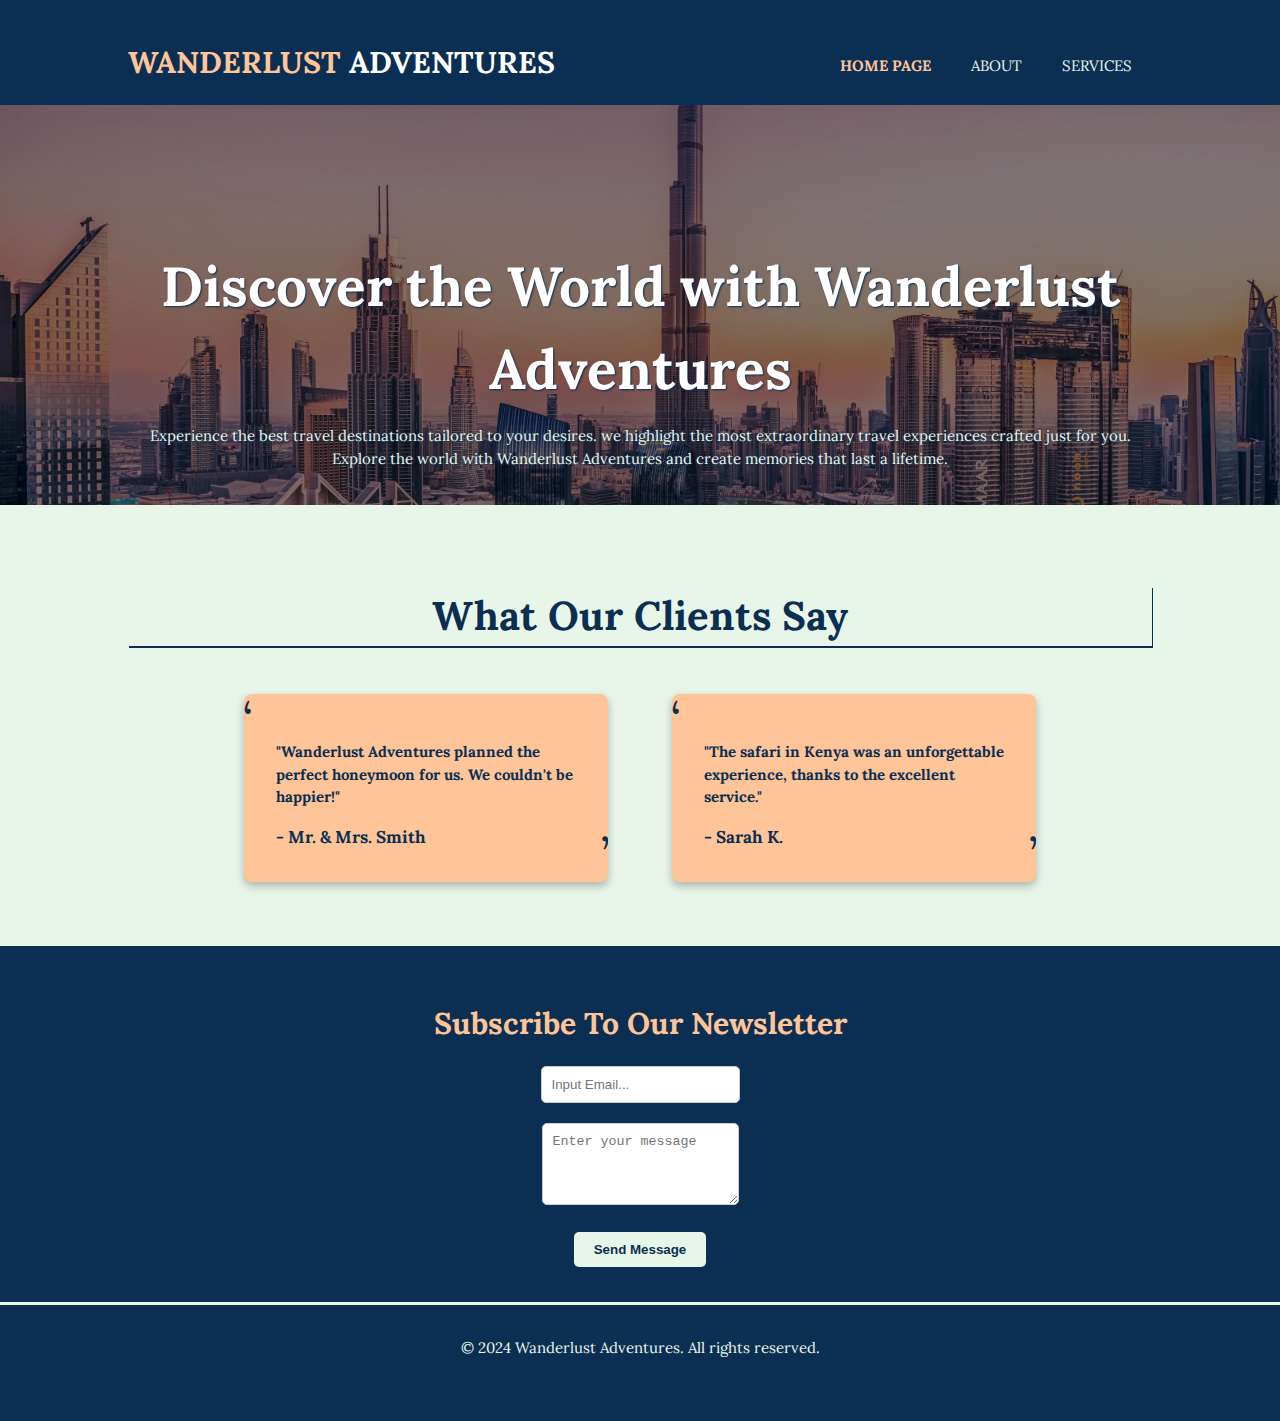
<file: index.html>
<!DOCTYPE html>
<html lang="en">
<head>
    <meta charset="UTF-8">
    <meta name="viewport" content="width=device-width, initial-scale=1.0">
    <link rel="stylesheet" href="https://cdnjs.cloudflare.com/ajax/libs/font-awesome/6.6.0/css/all.min.css" integrity="sha512-Kc323vGBEqzTmouAECnVceyQqyqdsSiqLQISBL29aUW4U/M7pSPA/gEUZQqv1cwx4OnYxTxve5UMg5GT6L4JJg==" crossorigin="anonymous" referrerpolicy="no-referrer" />
    <link rel="stylesheet" href="style.css">
    <title>WANDERLUST | WELCOME</title>
</head>
<body>
    <header>
        <div class="container">
            <div id="branding">
                <h1><span class="highlight">WANDERLUST</span> ADVENTURES</h1>
            </div>
            <nav>
                <ul>
                    <li class="current"><a href="index.html">Home Page</a></li>
                    <li><a href="about.html">About</a></li>
                    <li><a href="services.html">Services</a></li>
                </ul>
            </nav>
        </div>
    </header>

    <!-- section -->
     <section id="showcase">
        <div class="container">
            <h1>Discover the World with Wanderlust Adventures</h1>
            <p>Experience the best travel destinations tailored to your desires. we highlight the most extraordinary travel experiences crafted just for you. Explore the world with Wanderlust Adventures and create memories that last a lifetime.
            </p>
        </div>
     </section>

     <!-- testimonials -->
     <section id="testimonials" class="testimonials">
        <div class="container">
            <h2>What Our Clients Say</h2>
            <div class="testimonial-cards">
                <div class="testimonial-card">
                    <p>"Wanderlust Adventures planned the perfect honeymoon for us. We couldn't be happier!"</p>
                    <h4>- Mr. & Mrs. Smith</h4>
                </div>
                <div class="testimonial-card">
                    <p>"The safari in Kenya was an unforgettable experience, thanks to the excellent service."</p>
                    <h4>- Sarah K.</h4>
                </div>
            </div>
        </div>
    </section>

      <!-- newsletter -->
       <section id="newsletter">
            <div class="container">
                <h1>Subscribe To Our Newsletter</h1>
                <form>
                    <div class="form-group">
                        <!-- <label for="Email">Email:</label> -->
                        <input type="email" id="email" name="email" placeholder="Input Email..." required>
                    </div>
                    <div class="form-group">
                        <!-- <label for="message">Message:</label> -->
                        <textarea id="message" name="message" rows="4" placeholder="Enter your message" required></textarea>
                    </div>
                    <button type="submit" class="btn">Send Message</button>
                </form>
            </div>
       </section>

       <!-- footer -->
        <footer>
            <div class="container">
                <p>&copy; 2024 Wanderlust Adventures. All rights reserved.</p>
                <ul class="social-links">
                    <li><i class="fa-brands fa-lg fa-facebook"></i></li>
                    <li><i class="fa-brands fa-lg fa-x-twitter"></i></li>
                    <li><i class="fa-brands fa-lg fa-instagram"></i></li>
                </ul>
            </div>
    
        </footer>
</body>
</html>
</file>
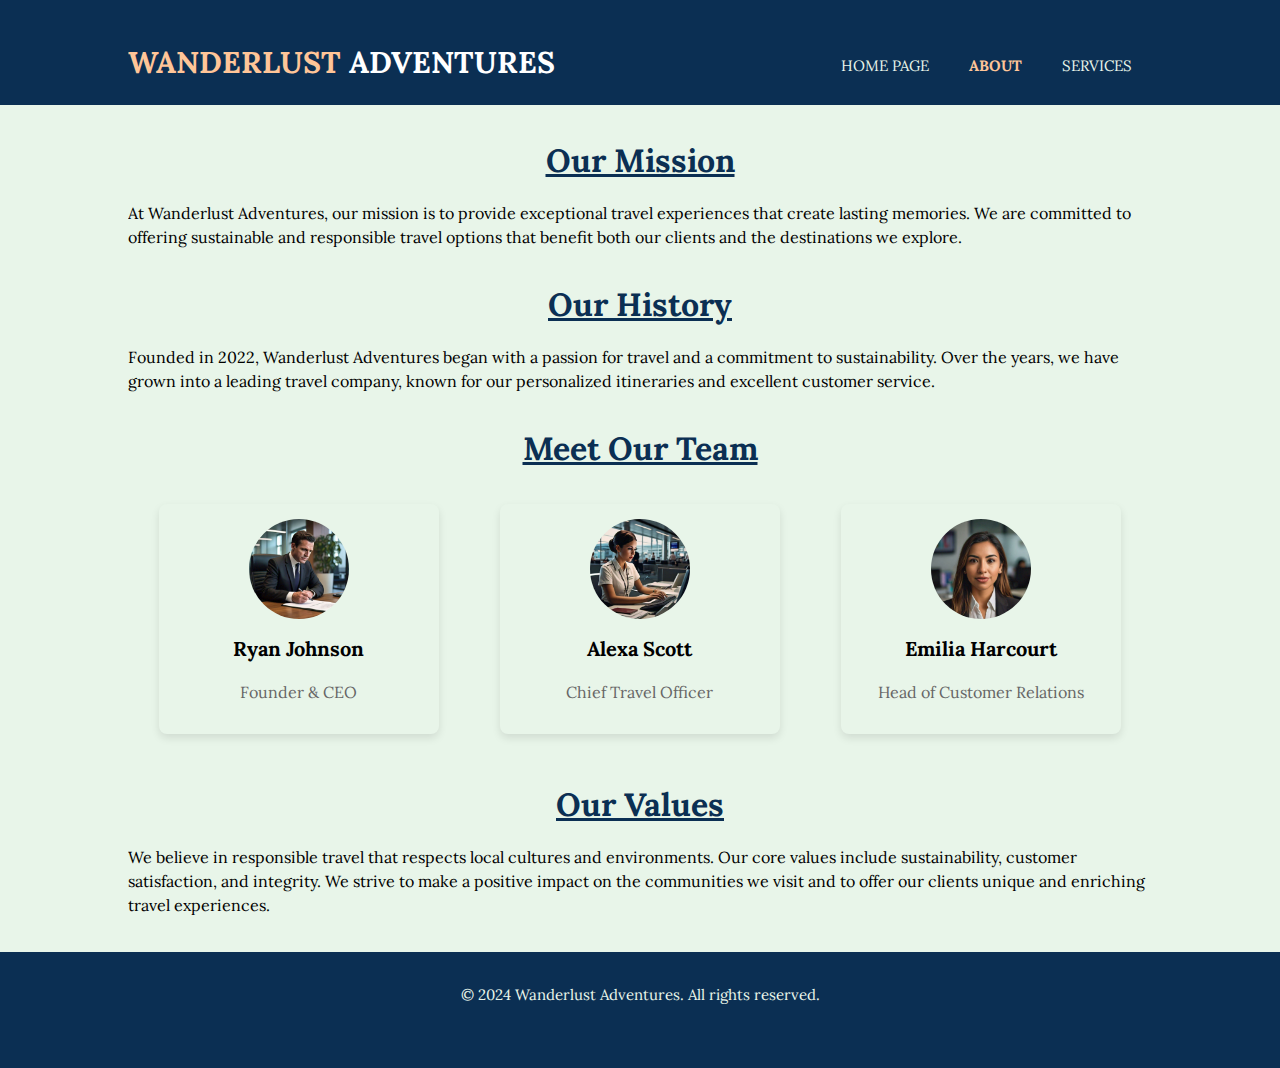
<file: about.html>
<!DOCTYPE html>
<html lang="en">
<head>
    <meta charset="UTF-8">
    <meta name="viewport" content="width=device-width, initial-scale=1.0">
    <link rel="stylesheet" href="https://cdnjs.cloudflare.com/ajax/libs/font-awesome/6.6.0/css/all.min.css" integrity="sha512-Kc323vGBEqzTmouAECnVceyQqyqdsSiqLQISBL29aUW4U/M7pSPA/gEUZQqv1cwx4OnYxTxve5UMg5GT6L4JJg==" crossorigin="anonymous" referrerpolicy="no-referrer" />
    <link rel="stylesheet" href="style.css">
    <title>WANDERLUST | About</title>
</head>
<body>
    <header>
        <div class="container">
            <div id="branding">
                <h1><span class="highlight">WANDERLUST</span> ADVENTURES</h1>
            </div>
            <nav>
                <ul>
                    <li><a href="index.html">Home Page</a></li>
                    <li class="current"><a href="about.html">About</a></li>
                    <li><a href="services.html">Services</a></li>
                </ul>
            </nav>
        </div>
    </header>


    <!-- About-->
    <div class="container">
        <section class="section" id="mission">
            <h2>Our Mission</h2>
            <p>At Wanderlust Adventures, our mission is to provide exceptional travel experiences that create lasting memories. We are committed to offering sustainable and responsible travel options that benefit both our clients and the destinations we explore.</p>
        </section>

        <!-- History Section -->
        <section class="section" id="history">
            <h2>Our History</h2>
            <p>Founded in 2022, Wanderlust Adventures began with a passion for travel and a commitment to sustainability. Over the years, we have grown into a leading travel company, known for our personalized itineraries and excellent customer service.</p>
        </section>

        <!-- Team Section -->
        <section class="section" id="team">
            <h2>Meet Our Team</h2>
            <div class="team">
                <div class="team-member">
                    <img src="team1.jfif" alt="Team Member 1">
                    <h3>Ryan Johnson</h3>
                    <p>Founder & CEO</p>
                </div>
                <div class="team-member">
                    <img src="team2.jfif" alt="Team Member 2">
                    <h3>Alexa Scott</h3>
                    <p>Chief Travel Officer</p>
                </div>
                <div class="team-member">
                    <img src="team3.jfif" alt="Team Member 3">
                    <h3>Emilia Harcourt</h3>
                    <p>Head of Customer Relations</p>
                </div>
            </div>
        </section>


        <section class="section" id="values">
            <h2>Our Values</h2>
            <p>We believe in responsible travel that respects local cultures and environments. Our core values include sustainability, customer satisfaction, and integrity. We strive to make a positive impact on the communities we visit and to offer our clients unique and enriching travel experiences.</p>
        </section>
    </div>

       <!-- footer -->
        <footer>
            <div class="container">
                <p>&copy; 2024 Wanderlust Adventures. All rights reserved.</p>
                <ul class="social-links">
                    <li><i class="fa-brands fa-lg fa-facebook"></i></li>
                    <li><i class="fa-brands fa-lg fa-x-twitter"></i></li>
                    <li><i class="fa-brands fa-lg fa-instagram"></i></li>
                </ul>
            </div>
    
        </footer>
</body>
</html>
</file>
<file: style.css>
@import url('https://fonts.googleapis.com/css2?family=Lora:ital,wght@0,400..700;1,400..700&display=swap');


body{
    font-family: lora, san serif;
    font-size: 15px;
    line-height: 1.5;
    padding: 0;
    margin: 0;
    background-color: #E8F5E9;
}

/* general design */
.container {
    width: 80%;
    margin: auto;
    overflow: hidden;
}

ul {
    padding: 0;
    margin: 0;
}

/* header */
header{
    background: #0b2f53;
    color: #ffffff;
    padding-top: 20px;
    min-height: 70px;
}

header a {
    text-decoration: none; 
    color: #E8F5E9;
    text-transform: uppercase;
    font-size: 15px;
}

header li {
    float: left;
    display: inline;
    padding: 0 20px 0 20px;
}

header #branding {
    float: left;
}

header #branding {
    margin: 0;
}

header nav {
    float: right;
    margin-top: 35px;
}

header .highlight {
    color: #ffc598;
    font-weight: bold;
}

header .current a {
    color: #ffc598;
    font-weight: bold;
}

header a:hover {
    color: #ffc598;
    font-weight: bold;
}

.section {
    margin: 32px 0;
}

.section h2 {
    font-size: 32px;
    margin-bottom: 16px;
    color: #0b2f53;
    text-decoration: underline;
    text-align: center;
}

.section p {
    font-size: 16px;
    margin-bottom: 15px;
}

.team {
    display: flex;
    flex-wrap: wrap;
    justify-content: space-around;
}

.team-member {
    background-color: #E8F5E9;
    border-radius: 8px;
    box-shadow: 0 4px 8px rgba(0, 0, 0, 0.1);
    margin: 15px;
    padding: 15px;
    text-align: center;
    width: 250px;
}

.team-member img {
    border-radius: 50%;
    width: 100px;
    height: 100px;
}

.team-member h3 {
    font-size: 20px;
    margin: 0.5rem 0;
}

.team-member p {
    font-size: 1rem;
    color: #666;
}

#showcase {
    position: relative;
    min-height: 400px;
    background: url(travel.jpg) no-repeat center center/cover;
    text-align: center;
    color: #E8F5E9;
    text-shadow: 1px 1px 2px #0b2f53;
    overflow: hidden; 
}

#showcase::before {
    content: '';
    position: absolute;
    top: 0;
    left: 0;
    width: 100%;
    height: 100%;
    background-color: rgba(0, 0, 0, 0.5);
    z-index: 0;
}

#showcase h1{
    position: relative;
    color: #ffffff;
    margin-top: 140px;
    font-size: 55px;
    margin-bottom: 10px;
}

#showcase p{
    position: relative;
}

/* testimonials */

#testimonials {
    background-color: #E8F5E9;
    padding: 48px 0;
    text-align: center;
}

#testimonials .container {
    max-width: 1200px;
    margin: 0 auto;
    padding: 0 16px;
}

#testimonials h2 {
    font-size: 40px;
    margin-bottom: 32px;
    color: #0b2f53;
    box-shadow: 1px 2px 0px #0b2f53;
}

.testimonial-cards {
    display: flex;
    flex-wrap: wrap;
    justify-content: center;
    gap: 32px;
}

.testimonial-card {
    background-color: #ffc598;
    padding: 32px;
    margin: 16px;
    border-radius: 8px;
    box-shadow: 0 4px 8px #00000044;
    max-width: 300px;
    text-align: left;
    position: relative;
    overflow: hidden;
}

.testimonial-card p {
    font-size: 15px;
    line-height: 1.5;
    color: #0b2f53;
    font-weight: bold;
    margin-bottom: 16px;
}

.testimonial-card h4 {
    font-size: 17px;
    color: #0b2f53;
    font-weight: bold;
    margin: 0;
}

.testimonial-card::before {
    content: "“";
    font-size: 48px;
    color: #0b2f53;
    position: absolute;
    top: -10px;
    left: -10px;
}

.testimonial-card::after {
    content: "”";
    font-size: 48px;
    color: #0b2f53;
    position: absolute;
    bottom: -10px;
    right: -10px;
}

/* newsletter */
#newsletter {
    background-color: #0b2f53;
    padding: 15px;
    text-align: center;
  }
  
  #newsletter .container {
    max-width: 600px;
    margin: 0 auto;
    padding: 20px;
  }
  
  #newsletter h1 {
    font-weight: bold;
    color: #ffc598;
    margin-bottom: 20px;
  }
  
  #newsletter form {
    display: flex;
    flex-direction: column;
    align-items: center;
  }
  
  #newsletter .form-group {
    margin-bottom: 20px;
  }
  
  #newsletter label {
    font-weight: bold;
    color: #ffc598;
    margin-bottom: 10px;
  }
  
  #newsletter input[type="email"],
  #newsletter textarea {
    width: 100%;
    padding: 10px;
    border: 1px solid #ccc;
    border-radius: 5px;
    box-sizing: border-box;
  }
  
  #newsletter button[type="submit"] {
    background-color: #E8F5E9;
    color: #0b2f53;
    font-weight: bold;
    padding: 10px 20px;
    border: none;
    border-radius: 5px;
    cursor: pointer;
  }
  
  #newsletter button[type="submit"]:hover {
    background-color: #ffc598;
  }
  
  /* footer */

footer {
    background-color: #0b2f53;
    color: #E8F5E9;
    padding: 32px 0;
    text-align: center;
    border-top: #E8F5E9 3px solid;
}

footer .container {
    max-width: 1200px;
    margin: 0 auto;
    padding: 0 15px;
}

footer p {
    margin: 0;
    font-size: 15px;
}

.social-links {
    list-style-type: none;
    padding: 0;
    margin: 20px;
    margin-bottom: 10px;
    display: flex;
    justify-content: center;
    gap: 30px;
}

.social-links li {
    display: inline;
}

.social-links a {
    color: #E8F5E9;
    font-size: 20px;
    text-decoration: none;
    transition: color 0.3s ease;
}

.social-links a:hover {
    color: #0b2f53;
}


/* Media queries */
@media(max-width: 768px) {
    header #branding, 
    header nav, 
    header nav li,
    #newsletter h1,
    #newsletter form {
        float: none;
        text-align: center;
        width: 100%;
    }

    header{
        padding-bottom: 20px;
    }

    #showcase h1 {
        margin-top: 40px;
    }

    
}
</file>
